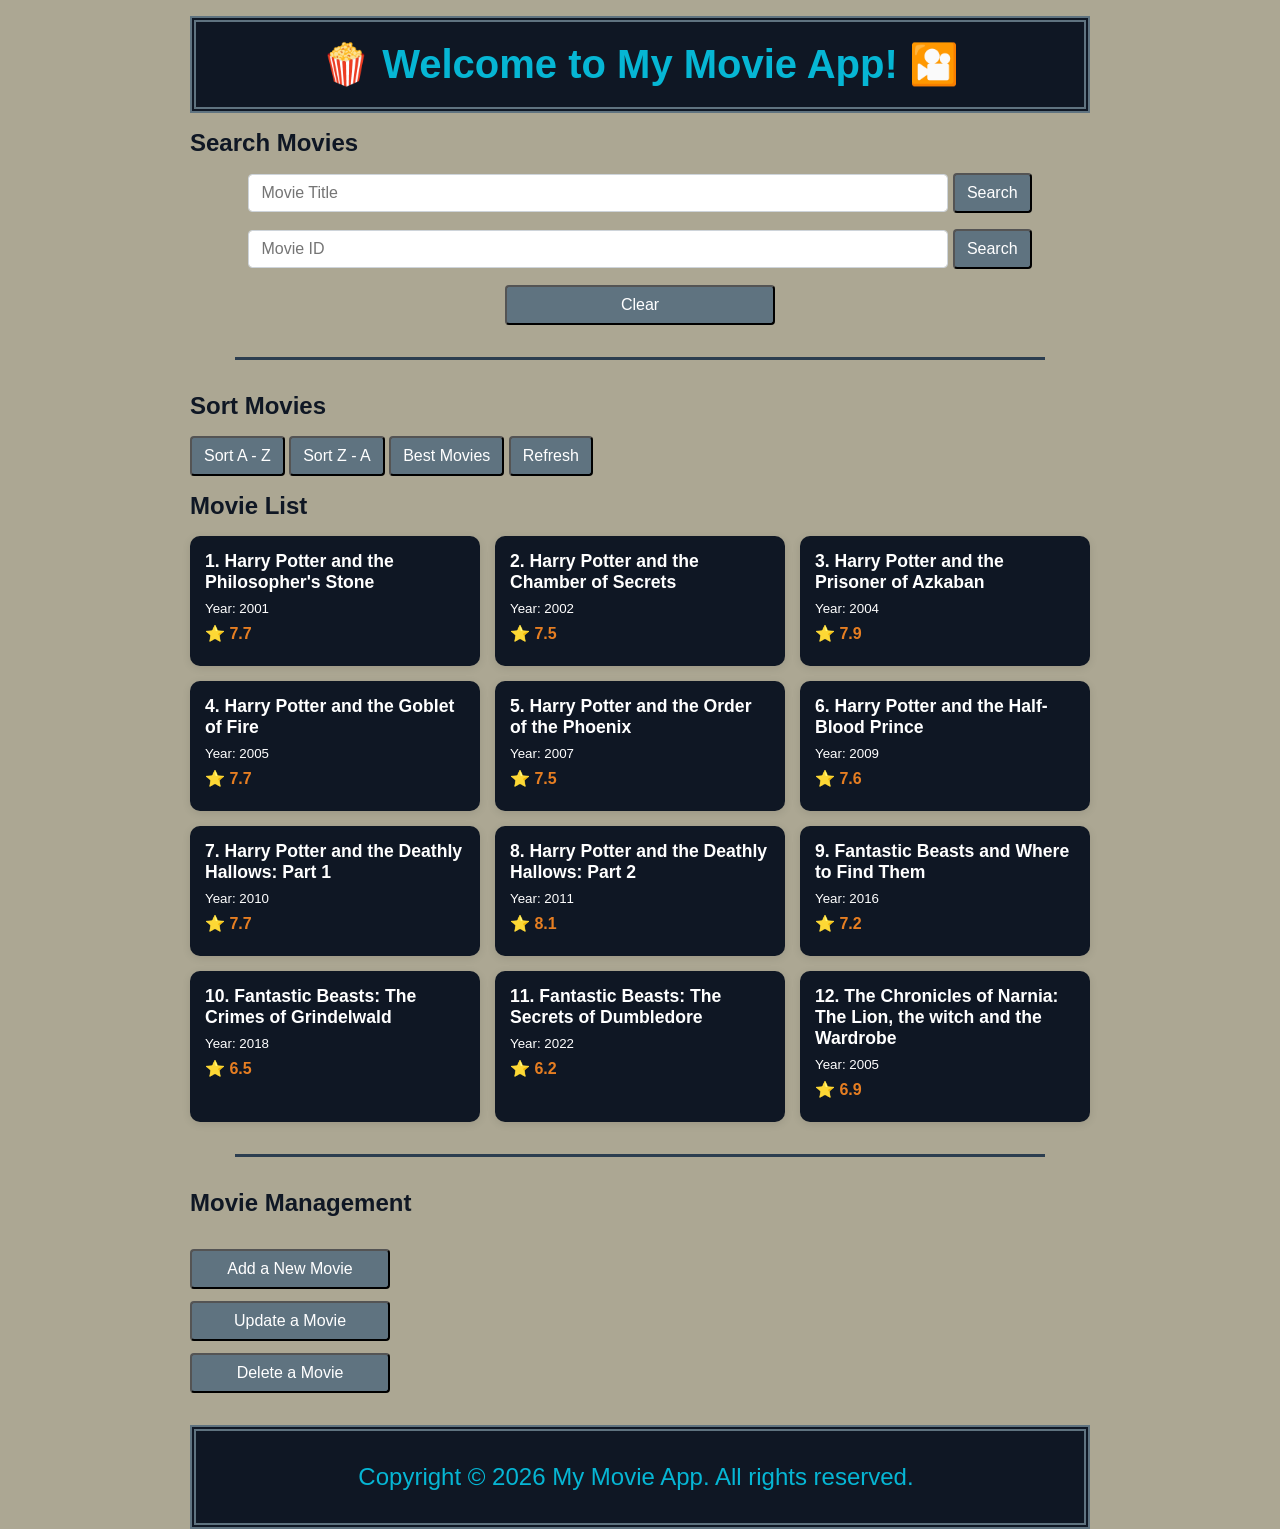
<file: MyMovieApp/index.html>
<!DOCTYPE html>
<html lang="en">
<head>
  <meta charset="UTF-8">
  <meta name="viewport" content="width=device-width, initial-scale=1.0">
  <title>Document</title>
  <link rel="stylesheet" href="./css/style.css">
</head>
<body>
  <main class="container">
    <h1> &#127871; Welcome to My Movie App! &#127910;</h1>
    <!-- Section search / sorting -->
    <section>
      <h2 class="mt-3 mb-3">Search Movies</h2>     

      <!-- Form to get our search string -->
      <form id="form-list-control">
        <div class="mb-3">
          <input type="text" placeholder="Movie Title" name="search-string">
          <button type="button" onclick="searchClick()">Search</button>
        </div>

        <div class="mb-3">
          <input type="text" placeholder="Movie ID" name="search-id">
          <button type="button" onclick="searchIdClick()">Search</button>
        </div>
        <div class="refresh-btn mt-3">
          <button type="button" onclick="refreshClick()">Clear</button>
        </div>
      </form>

    </section>
    <hr class="solid" />
  
    <section id="movieList">
      <h2 class="mt-3 mb-3">Sort Movies</h2>
      <!-- Buttons to run search and sort functions -->
        <button type="button" onclick="a2zClick()">Sort A - Z</button>
        <button type="button" onclick="z2aClick()">Sort Z - A</button>
        <button type="button" onclick="sortRatingClick()">Best Movies</button>
        <button type="button" onclick="refreshMovieList()">Refresh</button>
        <h2 class="mt-3 mb-3">Movie List</h2>   
      <div id="list"></div>
    </section>
    <hr class="solid" />

    <!-- Start tab section -->
    <!-- The tabs -->
    <section class="tab">
      <h2 class="mt-3 mb-3">Movie Management</h2>
      <div class="tab-container">   
        <div class="tab-buttons">            
            <!-- Buttons to change the tabs -->
          <button class="tablinks" onclick="openForm(event, 'Add')" >Add a New Movie</button>
          <button class="tablinks" onclick="openForm(event, 'Update')">Update a Movie</button>
          <button class="tablinks" onclick="openForm(event, 'Delete')">Delete a Movie</button>        
        </div>
        <!-- End of tabs section -->
          
        <!-- Tab content -->
        <!-- Add Movie, Update, Delete -->
        <!-- Add a Movie Form -->
        <section id="Add" class="tabcontent" style="display: none;">
          <h2>Add a Movie</h2>
          <form id="form-add">
            <div class="mb-3">
              <label for="addMovieId">Movie Id: </label>
              <input type="text" placeholder="Movie Id" name="index" id="addMovieId">
            </div>
            <div class="mb-3">
              <label for="addTitle">Title: </label>
              <input type="text" placeholder="Movie Title" name="title" id="addTitle">
            </div>
            <div class="mb-3">
              <label for="addYear">Year: </label>
              <input type="text" placeholder="Year" name="year" id="addYear">
            </div>
            <div class="mb-3">
              <label for="addRating">Rating: </label>
              <input type="text" placeholder="Rating" name="rating" id="addRating">
            </div>
            <div class="btn-center">
              <button type="button" name="submit" onclick="addClick()">Add a Movie</button>
            </div>
          </form>
        </section>
        <!-- End of Add Movie Form -->
          
        <!-- Update a Movie Form -->
        <section id="Update" class="tabcontent" style="display: none;">
          <h2>Update a Movie</h2>
          <form id="form-update">
            <div class="mb-3">
              <label for="upIndex">Index: </label>
              <input type="text" placeholder="Index..." name="index" id="UpIndex">
            </div>
            <div class="mb-3">
              <label for="upTitle">Title: </label>
              <input type="text" placeholder="Movie Title" name="title" id="upTitle">
            </div>
            <div class="mb-3">
              <label for="upYear">Year: </label>
              <input type="text" placeholder="Year..." name="year" id="upYear">
            </div>
            <div class="mb-3">
              <label for="upRating">Rating: </label>
              <input type="text" placeholder="Rating" name="rating" id="upRating">
            </div>
            <div class="btn-center">
              <button type="button" name="submit" onclick="updateClick()">Update a Movie</button>
            </div>
          </form>
        </section>
        <!-- End of Update Form -->
          
        <!-- Delete a Movie Form -->
        <section id="Delete" class="tabcontent" style="display: none;">
          <h2>Delete a Movie</h2>
          <form id="form-delete">
            <div class="mb-3">
              <label for="delIndex">Index: </label>
              <input type="text" placeholder="Index..." name="index" id="delIndex">
            </div>
            <div class="btn-center">
              <button type="button" name="submit" onclick="deleteClick()">Delete a Movie</button>
            </div>
          </form>
        </section>
        <!-- End of delete a Movie Form -->
        <!-- End of tab content -->
      </section>

       <!-- Footer -->
      <footer>
        <div>
          <p>Copyright &copy; <span id="date">2025</span> My Movie App. All rights reserved.</p>
        </div>
      </footer>
      <!-- End of the footer -->
  <script src="./js/movieList.js"></script>
  <script src="./js/app.js"></script>
</body>
</html>
</file>
<file: MyMovieApp/css/style.css>
/* CSS Reset */
* {
  margin: 0;
  padding: 0;
  box-sizing: border-box;
}

/* Body style */
body {
  font-family: 'Segoe UI', Tahoma, Geneva, Verdana, sans-serif;
  background: #aca793;
  height: 100vh;
}

/* Heading styles */
h1 {
  margin-top: 1rem;
  margin-bottom: 1rem;
  background-color: #0f1724;
  color: #06b6d4;
  padding: 1.2rem 0;
  text-align: center;
  border: 6px #5f7380 double;
  font-size: 2.5rem;
}

h2 {
  color: #0f1724;
  margin-bottom: 0.75rem;
}

/* Utiltiy Styles */
.container {
  max-width: 900px;
  margin: 0 auto;
}

.mt-3 {
  margin-top: 1rem;
}

.mb-3 {
  margin-bottom: 1rem;
}

input { 
  width: 700px;
  padding: .375rem .75rem;
  font-size: 1rem;
  font-weight: 400px;
  line-height: 1.5;
  outline: none;
  color: #495057;
  background-color: #ffffff;
  background-clip: padding-box; 
  border: 1px solid #ced4da;
  border-radius: .25rem;
} 

/* Buttons */
button {
  color: #ffffff;
  background: #5f7380;
  font-size: 1rem;
  outline: none;
  min-height: 38px;
  font-weight: 400px;
  text-align: center;
  cursor: pointer;
  padding: .375rem .75rem;
  line-height: 1.5;
  border-radius: .25rem;
}

button:hover {
  background-color: #444444;
}

#form-list-control {
  text-align: center;
}

.refresh-btn button {
  width: 30%;
}

/* Movie Grid Layout */
#list {
  display: grid;
  grid-template-columns: repeat(auto-fit, minmax(250px, 1fr));
  gap: 15px;
  margin-top: 15px;

}

/* Individual Movie Card */
.movie-card {
  background: #0f1724;
  border-radius: 10px;
  padding: 15px;
  box-shadow: 0 2px 8px rgba(0, 0, 0, 0.1);
  transition: transform 0.2s ease, box-shadow 0.2s ease;
}

.movie-card:hover {
  transform: scale(1.03);
  box-shadow: 0 4px 10px rgba(0, 0, 0, 0.15);
}

.movie-card h3 {
  margin: 0;
  color: #ffffff;
  font-size: 1.1rem;
}

.movie-card small {
  display: block;
  color: #ffffff;
  margin: 8px 0;
}

.movie-card .rating {
  font-weight: bold;
  color: #e67e22;
  margin-bottom: 8px;
}

.movie-card label {
  font-size: 0.9rem;
  color: #333;
}

.no-movies {
  font-size: 1.2rem;
  color: #0f1724;
  text-align: center;
  padding: 20px;
  font-weight: bold;
}

hr.solid {
  border: none;
  border-top: 3px solid #2c3e50;
  width: 90%;
  margin: 2rem auto;
}

/*  Tab-Grid */
.tab-container {
  display: grid;
  grid-template-columns: 200px 1fr; /* left column = buttons, right = content */
  gap: 2rem;
  align-items: start;
  margin-top: 2rem;
}

/* Stack buttons vertically */
.tab-buttons {
  display: flex;
  flex-direction: column;
  gap: 0.75rem;
}

.tablinks {
  color: #ffffff;
  background: #5f7380;
  font-size: 1rem;
  outline: none;
  min-height: 38px;
  font-weight: 400px;
  text-align: center;
  cursor: pointer;
  padding: .375rem .75rem;
  line-height: 1.5;
  border-radius: .25rem;
}

.tablinks:hover,
.tablinks.active {
  background-color: #444444;
}

/* Optional: style tab content area */
.tabcontent {
  padding: 1rem;
  background: #f5f5f5;
  border-radius: 5px;
}


.tabcontent h2 {
  margin-top: 0;
  text-align: center;
}

.tabcontent label {
  display: inline-block;
  width: 20%;
  margin-right: 1%;
  text-align:right;
}

.tabcontent input {
  display: inline-block;
  width: 75%;
}

.tabcontent .btn-center {
  padding-left: 38%;
  padding-right: 5%;
}

.tabcontent .btn-center button {
  width: 75%;
}

/* Footer Styles*/
footer {
  margin-top: 2rem;
  border: 6px #5f7380 double;
  background-color: #0f1724;
  color: #06b6d4;
  padding: 2rem;
  text-align: right;
  font-size: 1.5rem;
}

footer p {
  padding-right: 0.5rem;
  text-align: center;
}
</file>
